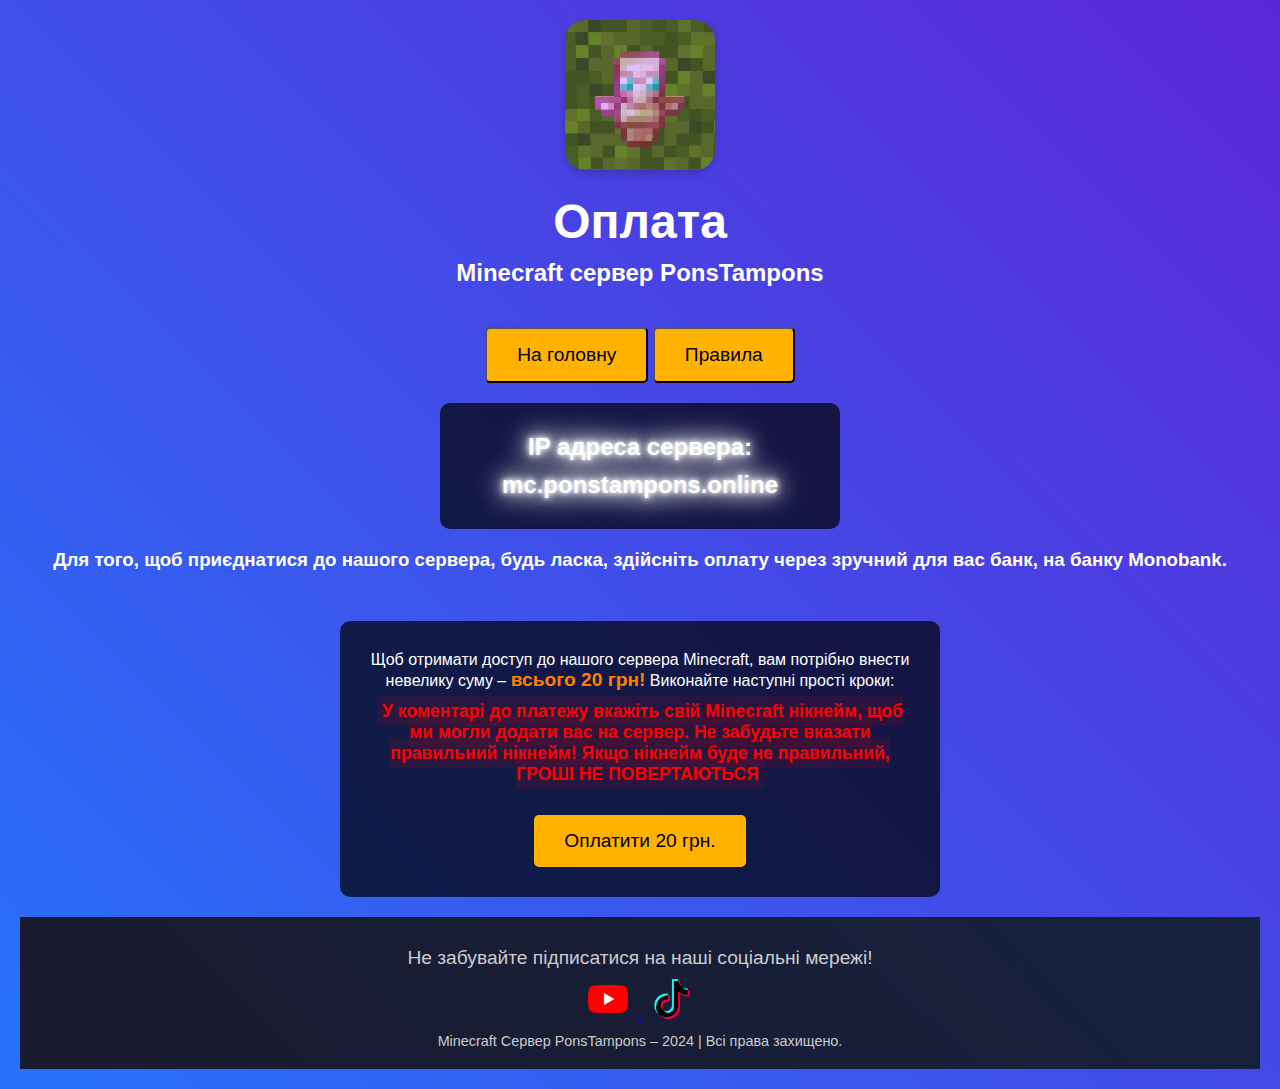
<file: index.html>
<!DOCTYPE html>
<html lang="uk">
<head>
    <meta charset="UTF-8">
    <meta name="viewport" content="width=device-width, initial-scale=1.0">
    <title>Сайт серверу PonsTampons / Minecraft</title>
    <link rel="stylesheet" href="styles.css">
    <!-- Додаємо icon -->
    <link rel="icon" href="logo.ico" type="image/x-icon">
</head>
<body>

<header>
    <img src="image/logo.png" alt="Minecraft Server Logo" class="logo">
    <h1>Оплата</h1>
    <h2>Minecraft сервер PonsTampons</h2>
    <nav>
        <button onclick="window.location.href='index.html'" class="btn">На головну</button>
        <button onclick="window.location.href='rules.html'" class="btn active">Правила</button>
    </nav>
    <div class="neon-block">
        <p class="neon-text">IP адреса сервера:</p>
        <p id="server-ip" class="neon-text" onclick="copyIP()">mc.ponstampons.online</p>
    </div>
    <h3>Для того, щоб приєднатися до нашого сервера, будь ласка, здійсніть оплату через зручний для вас банк, на банку Monobank.</h3>
</header>

<main>
    <section class="payment-info">
        <p>Щоб отримати доступ до нашого сервера Minecraft, вам потрібно внести невелику суму – <span class="highlight">всього 20 грн!</span> Виконайте наступні прості кроки:</p>
        <ul>
            <li><span class="important">У коментарі до платежу вкажіть свій Minecraft нікнейм, щоб ми могли додати вас на сервер. Не забудьте вказати правильний нікнейм! Якщо нікнейм буде не правильний, ГРОШІ НЕ ПОВЕРТАЮТЬСЯ</span></li>
        </ul>
        <a href="https://send.monobank.ua/jar/7yHQGbzSrE" target="_blank" id="pay-button" class="btn">Оплатити 20 грн.</a>
    </section>
</main>

<footer>
    <div class="socials">
        <p>Не забувайте підписатися на наші соціальні мережі!</p>
        <a href="https://www.youtube.com/@PonsTampons" target="_blank">
            <img src="image/youtube.png" alt="YouTube">
        </a>
        <a href="https://www.tiktok.com/@pons.tampons" target="_blank">
            <img src="image/tik-tok.png" alt="TikTok">
        </a>
    </div>
    <p>Minecraft Сервер PonsTampons – 2024 | Всі права захищено.</p>
</footer>

<script src="scripts.js"></script>

</body>
</html>
</file>
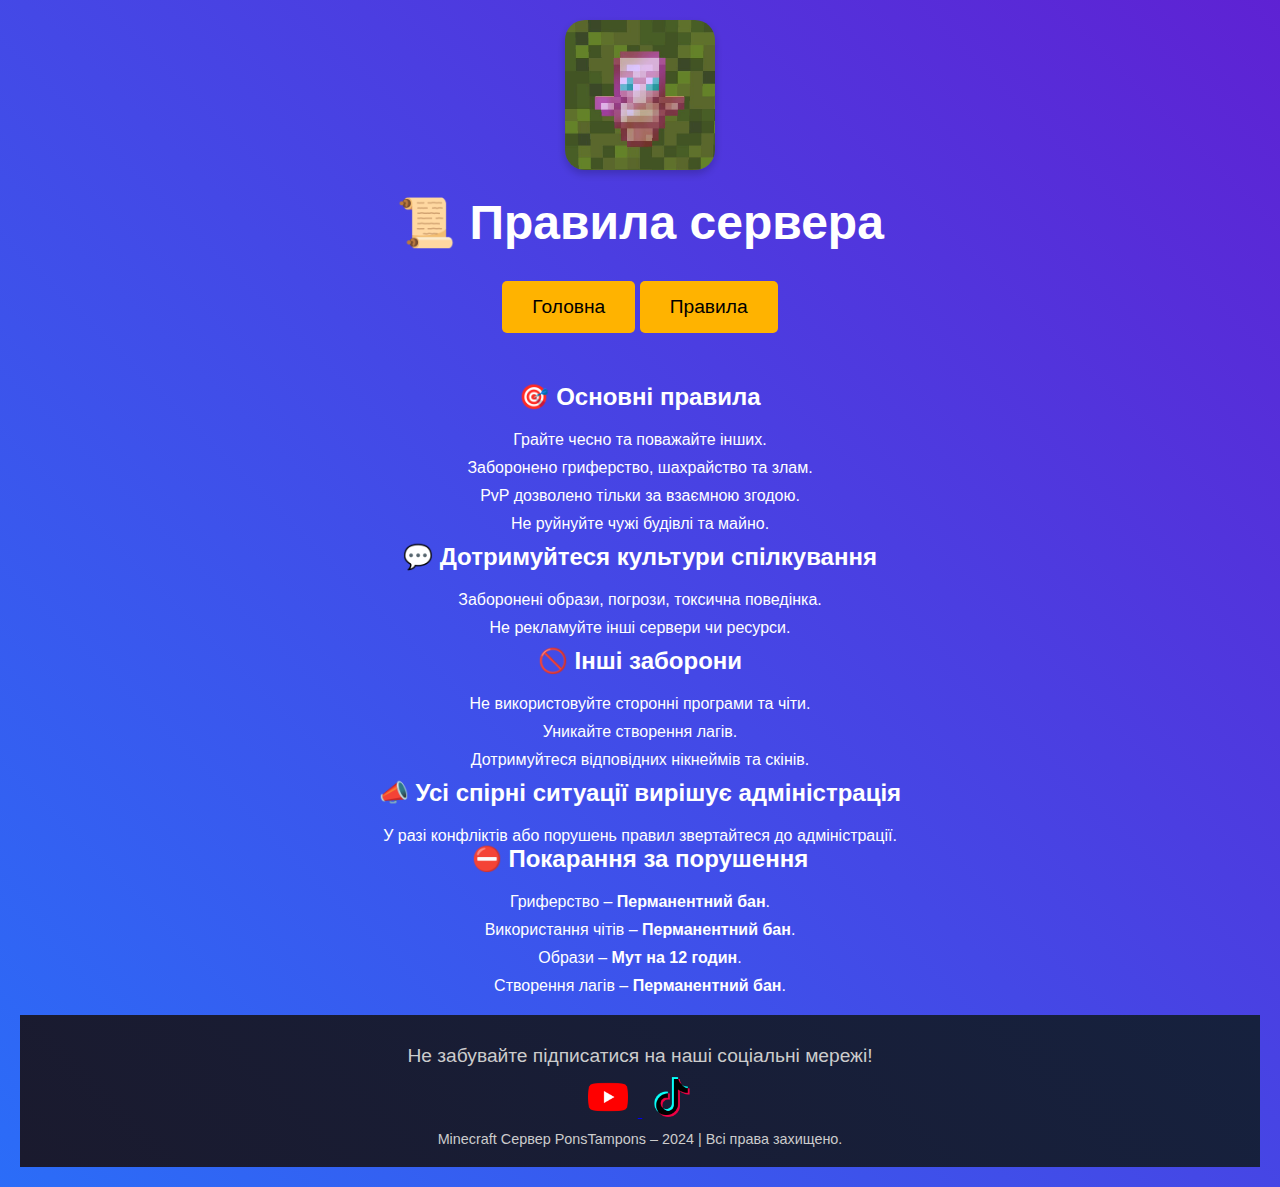
<file: rules.html>
<!DOCTYPE html>
<html lang="uk">
<head>
    <meta charset="UTF-8">
    <meta name="viewport" content="width=device-width, initial-scale=1.0">
    <title>Правила сервера | PonsTampons</title>
    <link rel="stylesheet" href="styles.css">
    <link rel="icon" href="logo.ico" type="image/x-icon">
</head>
<body>

<header>
    <img src="image/logo.png" alt="Minecraft Server Logo" class="logo">
    <h1>📜 Правила сервера</h1>
    <nav>
        <a href="index.html" class="btn">Головна</a>
        <a href="rules.html" class="btn">Правила</a>
    </nav>
</header>

<main>
    <section class="rules">
        <h2>🎯 Основні правила</h2>
        <ul>
            <li>Грайте чесно та поважайте інших.</li>
            <li>Заборонено гриферство, шахрайство та злам.</li>
            <li>PvP дозволено тільки за взаємною згодою.</li>
            <li>Не руйнуйте чужі будівлі та майно.</li>
        </ul>

        <h2>💬 Дотримуйтеся культури спілкування</h2>
        <ul>
            <li>Заборонені образи, погрози, токсична поведінка.</li>
            <li>Не рекламуйте інші сервери чи ресурси.</li>
        </ul>

        <h2>🚫 Інші заборони</h2>
        <ul>
            <li>Не використовуйте сторонні програми та чіти.</li>
            <li>Уникайте створення лагів.</li>
            <li>Дотримуйтеся відповідних нікнеймів та скінів.</li>
        </ul>

        <h2>📣 Усі спірні ситуації вирішує адміністрація</h2>
        <p>У разі конфліктів або порушень правил звертайтеся до адміністрації.</p>

        <h2>⛔ Покарання за порушення</h2>
        <ul>
            <li>Гриферство – <strong>Перманентний бан</strong>.</li>
            <li>Використання чітів – <strong>Перманентний бан</strong>.</li>
            <li>Образи – <strong>Мут на 12 годин</strong>.</li>
            <li>Створення лагів – <strong>Перманентний бан</strong>.</li>
        </ul>
    </section>
</main>

<footer>
    <div class="socials">
        <p>Не забувайте підписатися на наші соціальні мережі!</p>
        <a href="https://www.youtube.com/@PonsTampons" target="_blank">
            <img src="image/youtube.png" alt="YouTube">
        </a>
        <a href="https://www.tiktok.com/@pons.tampons" target="_blank">
            <img src="image/tik-tok.png" alt="TikTok">
        </a>
    </div>
    <p>Minecraft Сервер PonsTampons – 2024 | Всі права захищено.</p>
</footer>

<script src="scripts.js"></script>

</body>
</html>
</file>
<file: styles.css>
/* Виділення важливих елементів */
.highlight {
    font-weight: bold;
    font-size: 1.2em;
    color: #ff7f00;
}

.important {
    font-weight: bold;
    color: #ff0000;
    background-color: rgba(255, 0, 0, 0.1);
    padding: 5px;
    border-radius: 5px;
    font-size: 1.1em;
}

/* Загальні стилі */
* {
    margin: 0;
    padding: 0;
    box-sizing: border-box;
    font-family: Arial, sans-serif;
}

header {
    margin-bottom: 50px;
}

h1 {
    font-size: 3em;
    margin-bottom: 10px;
}

h2 {
    font-size: 1.5em;
    margin-bottom: 20px;
}

.logo {
    width: 150px;
    height: 150px; /* Встановлюємо висоту і ширину однаковими для квадратного зображення */
    margin-bottom: 20px;
    border-radius: 20px; /* Закруглені кути */
    box-shadow: 0 4px 8px rgba(0, 0, 0, 0.2); /* Легка тінь */
    filter: brightness(1.2); /* Світліший ефект */
    transition: transform 0.3s ease, filter 0.3s ease; /* Анімація */
}

.payment-info {
    background-color: rgba(0, 0, 0, 0.7);
    padding: 30px;
    border-radius: 10px;
    max-width: 600px;
    margin: 0 auto;
}

ul {
    list-style-type: none;
    margin-top: 10px;
}

ul li {
    margin: 10px 0;
}

.btn {
    display: inline-block;
    background-color: #ffb300;
    padding: 15px 30px;
    color: #000;
    font-size: 1.2em;
    border-radius: 5px;
    text-decoration: none;
    margin-top: 20px;
    transition: background-color 0.3s ease;
}

.btn:hover {
    background-color: #ff7f00;
}

footer {
    background: linear-gradient(45deg, #1a1a2e, #16213e);
    color: #fff;
    padding: 20px;
    text-align: center;
    font-size: 1em;
    margin-top: 20px;
}

footer .socials p {
    margin-bottom: 10px;
    font-size: 1.2em;
}

footer .socials a img {
    width: 40px;
    margin: 0 10px;
    transition: transform 0.3s ease;
}

footer .socials a img:hover {
    transform: scale(1.1);
}

footer p {
    margin-top: 10px;
    font-size: 0.9em;
    color: #cccccc;
}

/* Мобільна адаптація */
@media (max-width: 768px) {
    .payment-info {
        padding: 20px;
    }

    .btn {
        font-size: 1em;
        padding: 10px 20px;
    }

    .logo {
        width: 120px;
        margin-bottom: 20px;
        border-radius: 50%; /* Округлення для мобільної версії */
        box-shadow: 0 4px 8px rgba(0, 0, 0, 0.2); /* Легка тінь */
        filter: brightness(1.2); /* Світліший ефект */
        transition: transform 0.3s ease, filter 0.3s ease; /* Анімація */
    }

    .neon-block {
        max-width: 90%;
        padding: 10px;
    }
}

/* Загальний стиль блоку */
.server-ip {
    margin-top: 20px;
    font-size: 1.5em;
    color: #fff;
}

/* Стиль блоку */
.neon-block {
    background: rgba(0, 0, 0, 0.7);
    padding: 20px;
    border-radius: 10px;
    max-width: 400px;
    margin: 20px auto;
    text-align: center;
}

/* Білий неоновий текст */
.neon-text {
    font-size: 1.5em;
    color: #ffffff; /* Білий колір тексту */
    text-shadow: 
        0 0 5px #ffffff, /* Білий неоновий ефект */
        0 0 10px #ffffff,
        0 0 20px #ffffff,
        0 0 30px #ffffff,
        0 0 40px #ffffff; /* Посилення ефекту */
    font-weight: bold;
    margin: 10px 0;
}


body {
    color: #fff; /* Колір тексту */
    text-align: center; /* Вирівнювання тексту */
    margin: 0; /* Забираємо зовнішні відступи */
    padding: 20px; /* Встановлюємо внутрішній відступ */
    font-family: Arial, sans-serif; /* Шрифт тексту */
    background: linear-gradient(45deg, #ff7f00, #2575fc, #6a11cb, #ff4500); /* Градієнт */
    background-size: 400% 400%; /* Задаємо розмір фону для плавного переливання */
    animation: gradientAnimation 8s ease infinite; /* Анімація фону */
}

/* Анімація для градієнта */
@keyframes gradientAnimation {
    0% {
        background-position: 0% 50%; /* Початкова позиція */
    }
    50% {
        background-position: 100% 50%; /* Плавний перехід */
    }
    100% {
        background-position: 0% 50%; /* Повернення до початку */
    }
}

#server-ip:active {
    color: #ffc400; /* Зміна кольору тексту при натисканні */
}

/* Загальний стиль для контейнера правил */
.rules-container {
    display: flex;
    flex-wrap: wrap;
    gap: 1rem;
    justify-content: center;
    padding: 2rem;
}

/* Адаптація для мобільних пристроїв */
@media (max-width: 768px) {
    body {
        padding: 0 1rem; /* Зменшуємо внутрішні поля */
    }

    header h1, header h2 {
        font-size: 1.5rem; /* Зменшуємо розмір тексту заголовків */
    }

    .rules-container {
        flex-direction: column; /* Всі правила в один стовпець */
        align-items: center;
    }

    .rule {
        width: 100%; /* Блоки розтягуються на всю ширину */
    }

    nav a {
        font-size: 0.9rem; /* Зменшуємо розмір шрифту в меню */
    }
}

/* Адаптація для великих екранів (ПК) */
@media (min-width: 1024px) {
    .rules-container {
        justify-content: space-around; /* Розміщення з однаковими відступами */
    }

    .rule {
        width: 30%; /* Кожен блок займає третину ширини */
    }
}

/* Додаткова адаптація для дуже вузьких екранів (<480px) */
@media (max-width: 480px) {
    header h1, header h2 {
        font-size: 1.2rem; /* Зменшуємо ще більше */
    }

    .rule {
        padding: 1rem;
        font-size: 0.9rem; /* Зменшуємо розмір шрифту в тексті правил */
    }

    nav {
        flex-direction: column; /* Меню у вертикальному вигляді */
        align-items: center;
    }

    nav a {
        margin: 0.5rem 0; /* Відступ між пунктами меню */
    }
}
</file>
